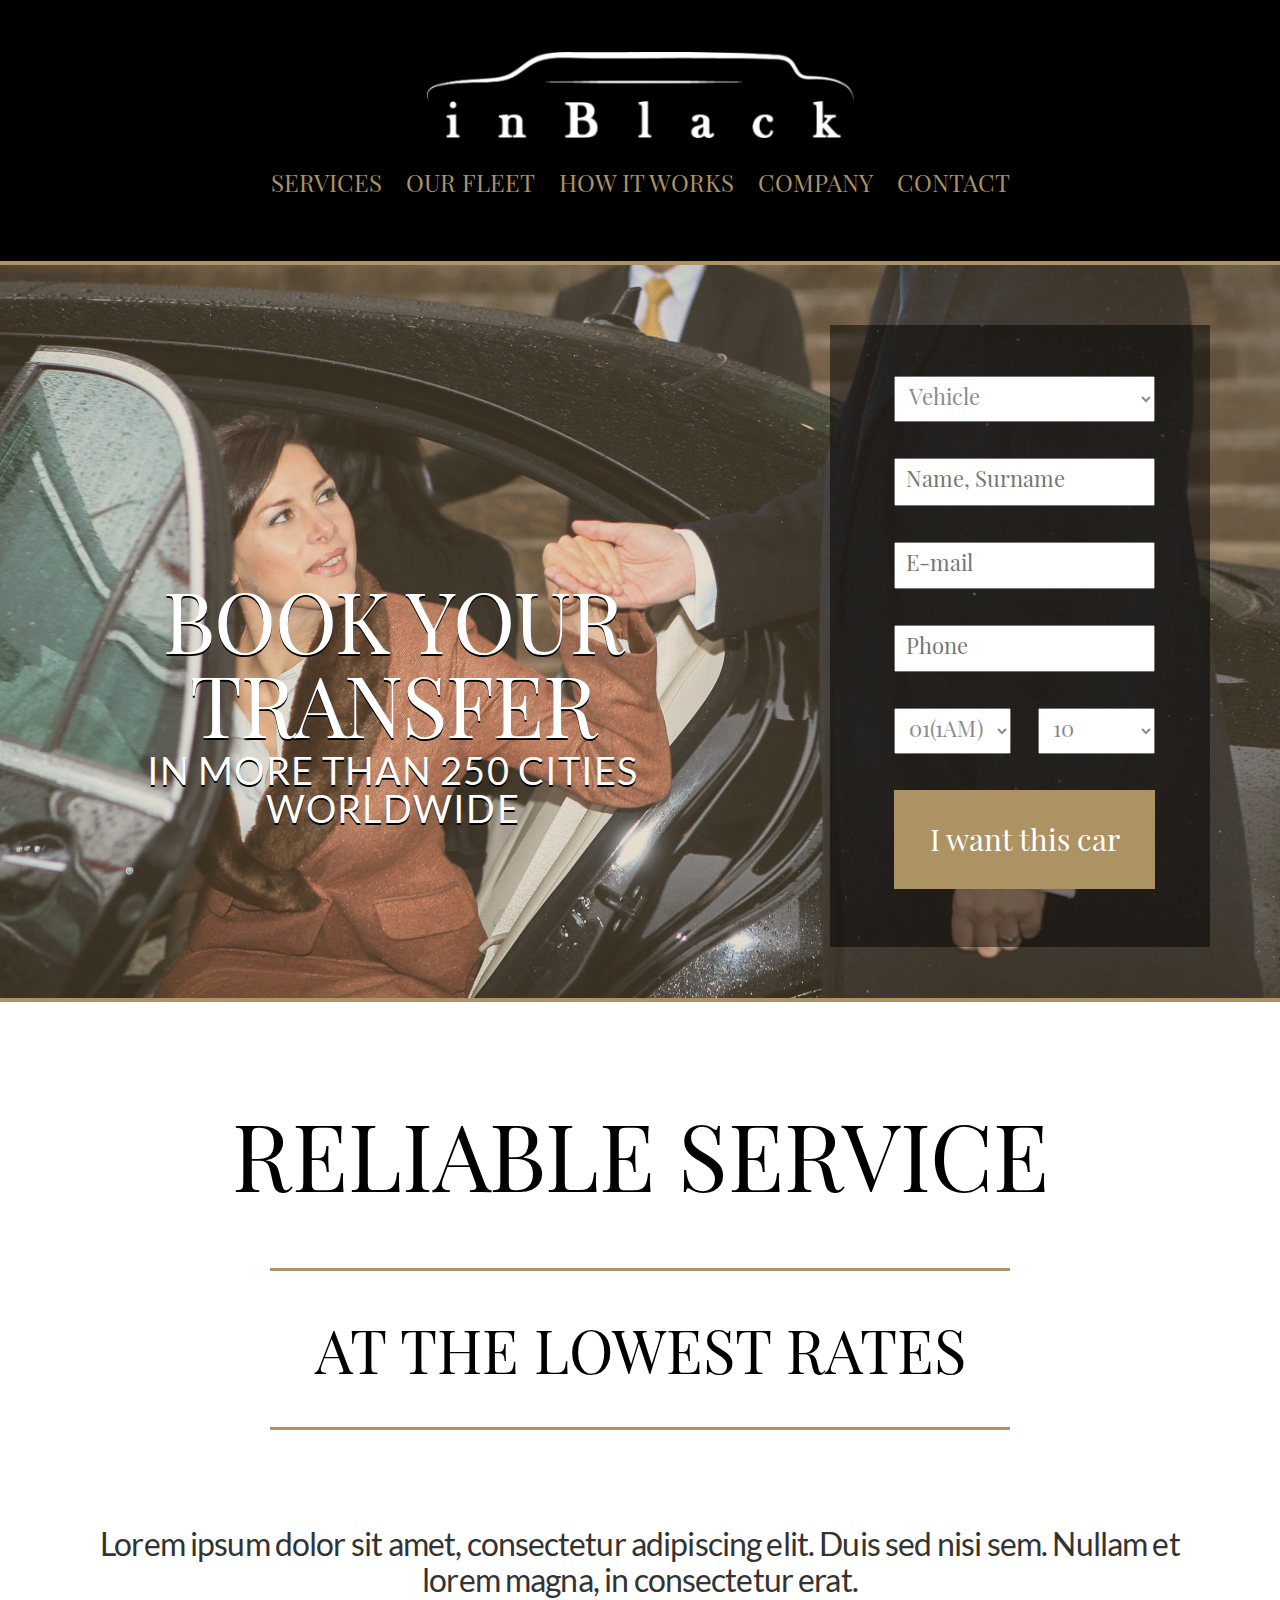
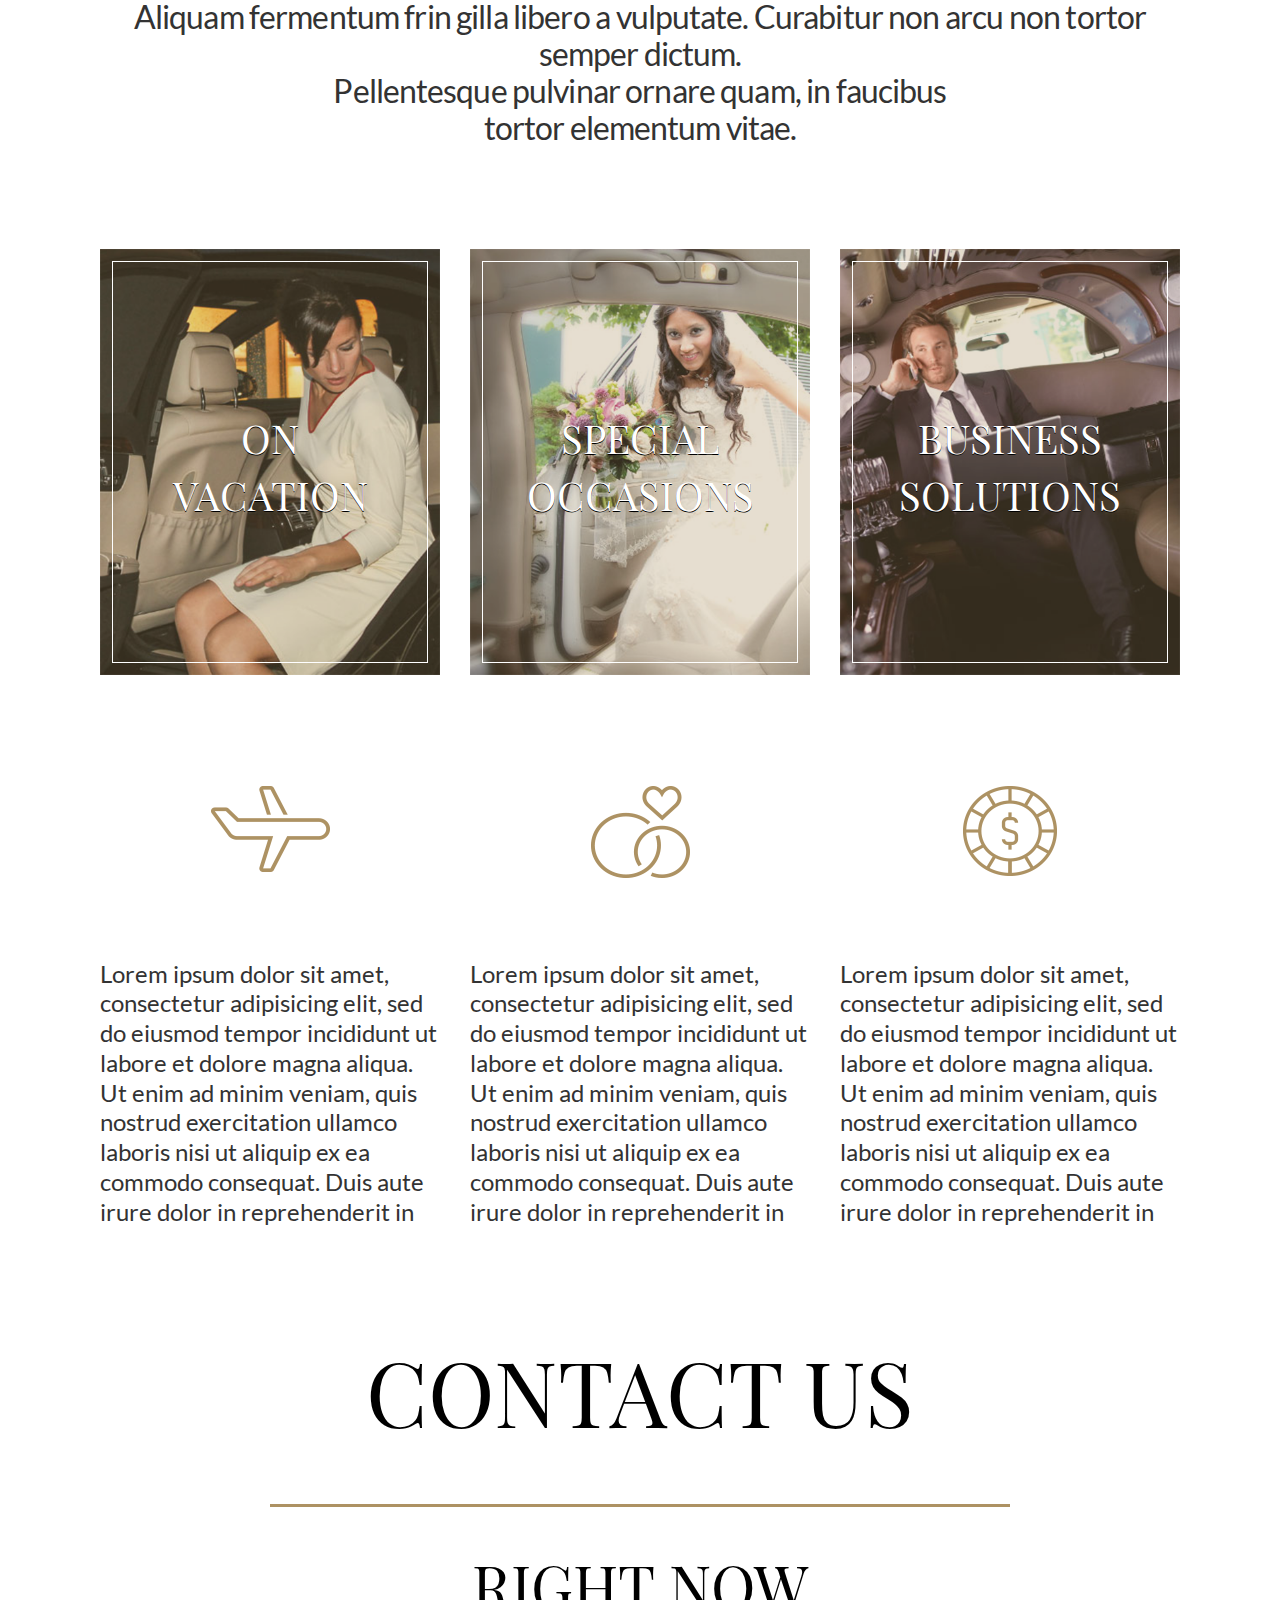
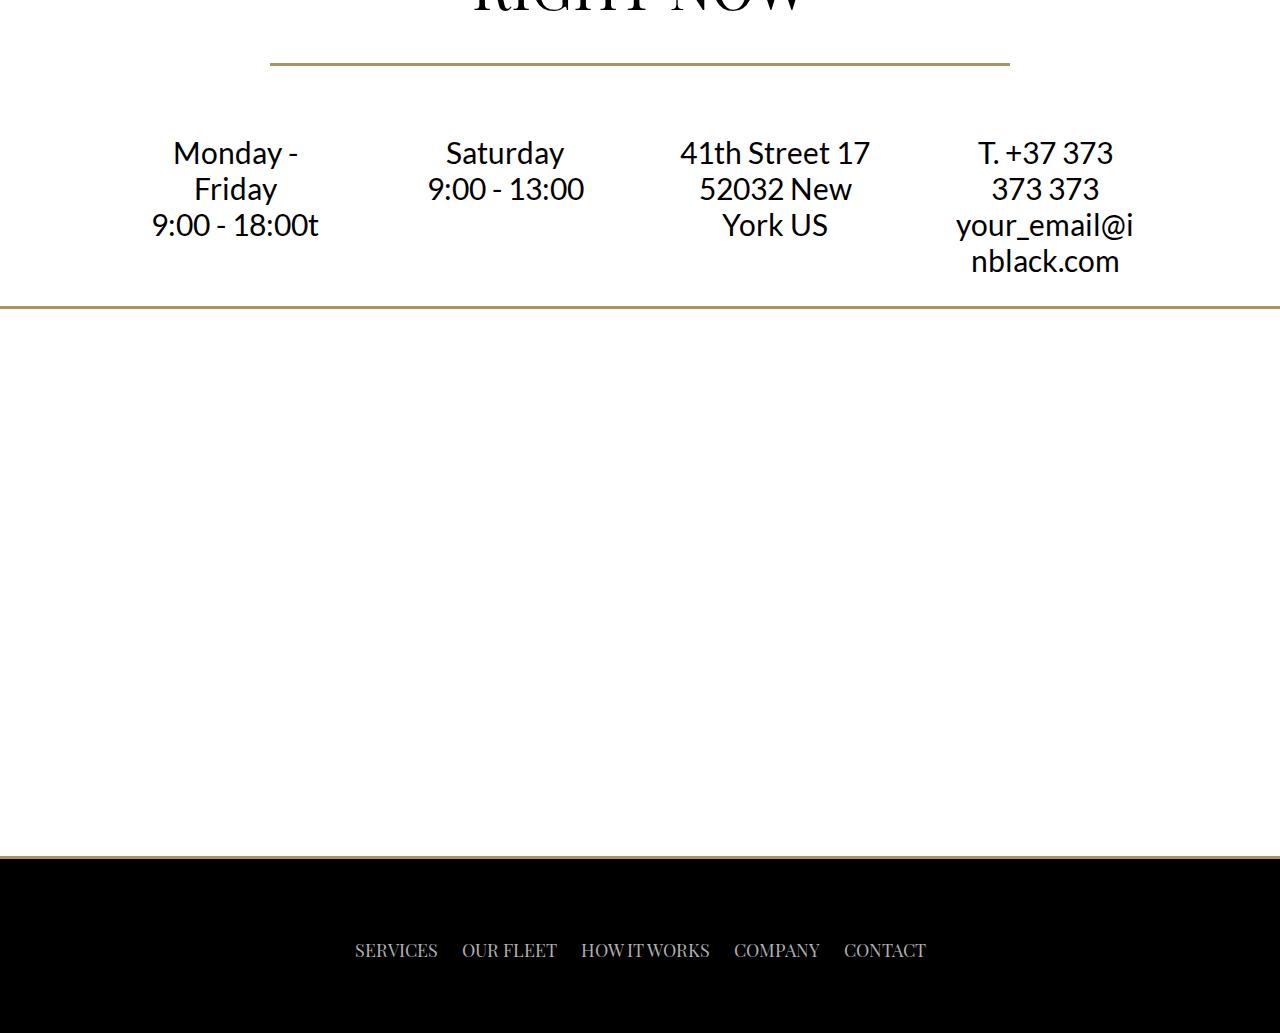
<file: index.html>
<!DOCTYPE html>
<html>
<head>
	<meta charset="UTF-8">
	<meta name="viewport" content="width=device-width, initial-scale=1.0">
	<link rel="stylesheet" type="text/css" href="css/style.css">
	<title>Home Page</title>
</head>
<body>
	<header>
		<div class="container header_wraper">
			<div class="logo_wraper col-xs-6 col-lg-offset-3">
				<a href="">
					<img src="media/logo.png" alt="">
				</a>
			</div>
			<div class="menu col-xs-6 col-lg-12 clearfix" id="menu">
				<div class="logo_none col-xs-3 col-xs-offset-1">
					<div class="logo_wraper">
						<a href="">
							<img src="media/logo.png" alt="">
						</a>
					</div>
				</div>
				<input type="checkbox" name="drop-click" id="drop-click">
				<label for="drop-click" class="">
					menu
				</label>
				<ul class="menu_list">
					<li>
						<a href="">
							SERVICES
						</a>
					</li>
					<li>
						<a href="">
							OUR FLEET
						</a>
					</li>
					<li>
						<a href="">
							HOW IT WORKS
						</a>
					</li>
					<li>
						<a href="">
							COMPANY
						</a>
					</li>
					<li>
						<a href="">
							CONTACT
						</a>
					</li>
				</ul>
			</div>
		</div>

	</header>

	<main>
		<div class="wraper_booking">
			<img src="media/slide-limoservice4-1920x8001.png" alt="">
			<div class="container pos_rel">
				<div class="message_wraper col-xs-12 col-sm-6 col-md-7">
					<h1>
						BOOK YOUR TRANSFER
					</h1>

					<h2>
						IN MORE THAN 250 CITIES WORLDWIDE
					</h2>				
				</div>
				<div class="form_wraper col-xs-12 col-sm-6 col-md-4 col-sm-offset-6 col-md-offset-8">
					<form action="">
						<select name="" id="">
							<option value="vehicle">
								Vehicle
							</option>
							<option value="hotel">
								Hotel
							</option>
						</select>
						<input type="text" name="name" placeholder="Name, Surname">
						<input type="email" name="e-mail" placeholder="E-mail">
						<input type="tel" name="phone" placeholder="Phone">
						<select name="" id="" class="select_time select_time_1">
							<option value="01am">
								01(1AM)
							</option>
							<option value="02am">
								02(2AM)
							</option>
						</select>
						<select name="" id="" class="select_time select_time_2">
							<option value="10h">
								10
							</option>
							<option value="24h">
								24
							</option>
						</select>
						<input type="submit" name="submit" value="I want this car" src="" class="submit_btn">

					</form>
				</div>
			</div>
		</div>
		<div class="wraper_service">
			<div class="container">
				<div class="title_service col-md-12">
					<h1>
						RELIABLE SERVICE
					</h1>
					<h2 class="col-md-8 col-md-offset-2">
						AT THE LOWEST RATES
					</h2>
					<p class="col-sm-12">
						Lorem ipsum dolor sit amet, consectetur adipiscing elit. Duis sed nisi sem. Nullam et lorem magna, in consectetur erat. <br>
						Aliquam fermentum frin gilla libero a vulputate. Curabitur non arcu non tortor semper dictum. <br>
						Pellentesque pulvinar ornare quam, in faucibus <br>
						tortor elementum vitae.
					</p>
				</div>
				<div class="wraper_presentation col-md-12">
					<div class="present_main col-xs-12 col-sm-4">
						<div class="present_img">
							<img src="media/2.png">
							<h1>
								ON VACATION
							</h1>
						</div>
						<div class="service_description">
							<div class="description_icon">
								<img src="media/avion.png">
							</div>
							<p>
								Lorem ipsum dolor sit amet, consectetur adipisicing elit, sed do eiusmod tempor incididunt ut labore et dolore magna aliqua. Ut enim ad minim veniam, quis nostrud exercitation ullamco laboris nisi ut aliquip ex ea commodo consequat. Duis aute irure dolor in reprehenderit in 
							</p>
						</div>
					</div>
					<div class="present_main col-xs-12 col-sm-4">
						<div class="present_img">
							<img src="media/3.png">

							<h1>
								SPECIAL OCCASIONS
							</h1>
						</div>
						<div class="service_description">
							<div class="description_icon">
								<img src="media/cirles.png">
							</div>
							<p>
								Lorem ipsum dolor sit amet, consectetur adipisicing elit, sed do eiusmod tempor incididunt ut labore et dolore magna aliqua. Ut enim ad minim veniam, quis nostrud exercitation ullamco laboris nisi ut aliquip ex ea commodo consequat. Duis aute irure dolor in reprehenderit in 
							</p>
						</div>
					</div>
					<div class="present_main col-xs-12 col-sm-4">
						<div class="present_img">
							<img src="media/4.png">
							<h1>
								BUSINESS SOLUTIONS
							</h1>
						</div>
						<div class="service_description">
							<div class="description_icon">
								<img src="media/dollor.png">
							</div>
							<p>
								Lorem ipsum dolor sit amet, consectetur adipisicing elit, sed do eiusmod tempor incididunt ut labore et dolore magna aliqua. Ut enim ad minim veniam, quis nostrud exercitation ullamco laboris nisi ut aliquip ex ea commodo consequat. Duis aute irure dolor in reprehenderit in 
							</p>
						</div>
					</div>
				</div>
				<div class="wraper_contacts col-md-12">
					<div class="contacts_title">
						<h1 class="col-xs-12">
							CONTACT US
						</h1>
						<h2 class="col-xs-8 col-xs-offset-2">
							RIGHT NOW
						</h2>
					</div>
					<ul class="contacts_main col-xs-12">
						<li class="col-xs-6 col-md-3">
							Monday - Friday <br> 9:00 - 18:00t
						</li>
						<li class="col-xs-6 col-md-3">
							Saturday <br> 9:00 - 13:00
						</li>
						<li class="col-xs-6 col-md-3">
							41th Street 17 <br> 52032 New York US
						</li>
						<li class="col-xs-6 col-md-3">
							T. +37 373 373 373 <br> your_email@inblack.com
						</li>
					</ul>
			</div>
		</div>
		<div class="contact_map">
			<iframe src="https://www.google.com/maps/embed?pb=!1m46!1m12!1m3!1d2625708.318954389!2d9.913502779479984!3d50.00820103198554!2m3!1f0!2f0!3f0!3m2!1i1024!2i768!4f13.1!4m31!3e0!4m5!1s0x479d07a20dc4203b%3A0x1b8c3deb7c210341!2sWank%2C+Garmisch-Partenkirchen%2C+Deutschland!3m2!1d47.5072222!2d11.1436111!4m5!1s0x479e997d0b497391%3A0x41e48add78be870!2sKissing%2C+Deutschland!3m2!1d48.3027069!2d10.972609!4m5!1s0x47767df707a81f7d%3A0x41d25a40937aba0!2z0J_QtdGC0YLQuNC90LMsINCT0LXRgNC80LDQvdC40Y8!3m2!1d47.912771299999996!2d12.8162263!4m5!1s0x4775d4854dbcba19%3A0x802456ee60b72a17!2z0KTRg9C60LrQuNC90LMsINCQ0LLRgdGC0YDQuNGP!3m2!1d48.0673299!2d12.8633177!4m5!1s0x47a8517f9595adcf%3A0x21c1863686e8ac40!2z0JLQtdC00LTQuNC90LMsINCR0LXRgNC70LjQvSwg0JPQtdGA0LzQsNC90LjRjw!3m2!1d52.5560732!2d13.338930999999999!5e0!3m2!1sru!2s!4v1490010265062" width="100%" height="553" frameborder="0" style="    border-top: 3px solid #ad9263;
    		border-bottom: 3px solid #ad9263;" allowfullscreen></iframe>
		</div>
	</main>

	<footer>
		<div class="container">
			<ul class="footer_menu col-xs-12 col-lg-8 col-lg-offset-2">
				<li>
					<a href="">
						SERVICES
					</a>
				</li>
				<li>
					<a href="">
						OUR FLEET
					</a>
				</li>
				<li>
					<a href="">
						HOW IT WORKS
					</a>
				</li>
				<li>
					<a href="">
						COMPANY
					</a>
				</li>
				<li>
					<a href="">
						CONTACT
					</a>
				</li>
			</ul>
		</div>
		
	</footer>
	<script type="text/javascript" src="js/jquery-3.2.1.min.js"></script>
	<script type="text/javascript" src="js/menustiky.js"></script>
</body>
</body>
</html>
</file>
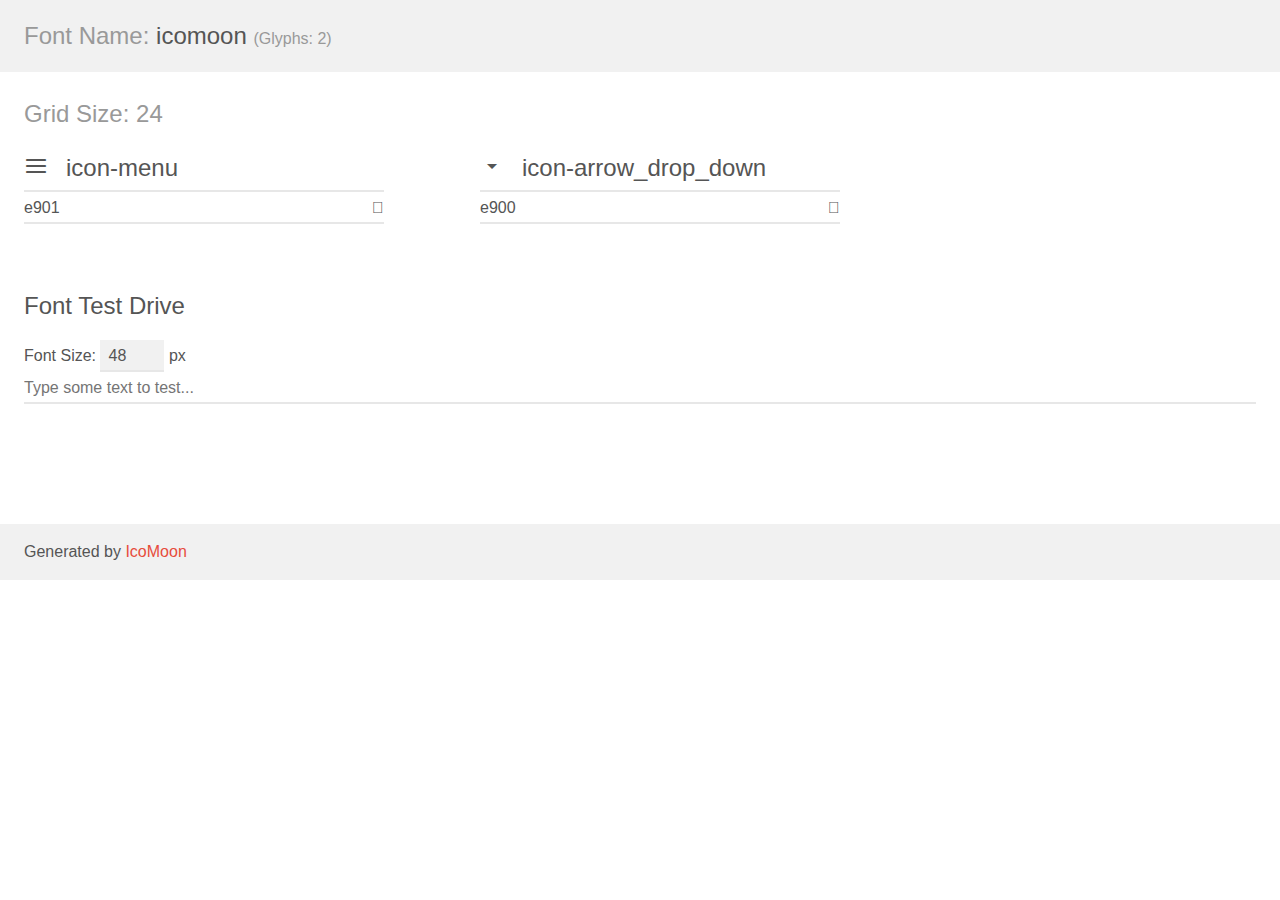
<file: fonts/icomoon/demo.html>
<!doctype html>
<html>
<head>
    <meta charset="utf-8">
    <title>IcoMoon Demo</title>
    <meta name="description" content="An Icon Font Generated By IcoMoon.io">
    <meta name="viewport" content="width=device-width, initial-scale=1">
    <link rel="stylesheet" href="demo-files/demo.css">
    <link rel="stylesheet" href="style.css"></head>
<body>
    <div class="bgc1 clearfix">
        <h1 class="mhmm mvm"><span class="fgc1">Font Name:</span> icomoon <small class="fgc1">(Glyphs:&nbsp;2)</small></h1>
    </div>
    <div class="clearfix mhl ptl">
        <h1 class="mvm mtn fgc1">Grid Size: 24</h1>
        <div class="glyph fs1">
            <div class="clearfix bshadow0 pbs">
                <span class="icon-menu">
                
                </span>
                <span class="mls"> icon-menu</span>
            </div>
            <fieldset class="fs0 size1of1 clearfix hidden-false">
                <input type="text" readonly value="e901" class="unit size1of2" />
                <input type="text" maxlength="1" readonly value="&#xe901;" class="unitRight size1of2 talign-right" />
            </fieldset>
            <div class="fs0 bshadow0 clearfix hidden-true">
                <span class="unit pvs fgc1">liga: </span>
                <input type="text" readonly value="" class="liga unitRight" />
            </div>
        </div>
        <div class="glyph fs1">
            <div class="clearfix bshadow0 pbs">
                <span class="icon-arrow_drop_down">
                
                </span>
                <span class="mls"> icon-arrow_drop_down</span>
            </div>
            <fieldset class="fs0 size1of1 clearfix hidden-false">
                <input type="text" readonly value="e900" class="unit size1of2" />
                <input type="text" maxlength="1" readonly value="&#xe900;" class="unitRight size1of2 talign-right" />
            </fieldset>
            <div class="fs0 bshadow0 clearfix hidden-true">
                <span class="unit pvs fgc1">liga: </span>
                <input type="text" readonly value="" class="liga unitRight" />
            </div>
        </div>
    </div>

    <!--[if gt IE 8]><!-->
    <div class="mhl clearfix mbl">
        <h1>Font Test Drive</h1>
        <label>
            Font Size: <input id="fontSize" type="number" class="textbox0 mbm"
            min="8" value="48" />
            px
        </label>
        <input id="testText" type="text" class="phl size1of1 mvl"
        placeholder="Type some text to test..." value=""/>
        <div id="testDrive" class="icon-">&nbsp;
        </div>
    </div>
    <!--<![endif]-->
    <div class="bgc1 clearfix">
        <p class="mhl">Generated by <a href="https://icomoon.io/app">IcoMoon</a></p>
    </div>

    <script src="demo-files/demo.js"></script>
</body>
</html>
</file>
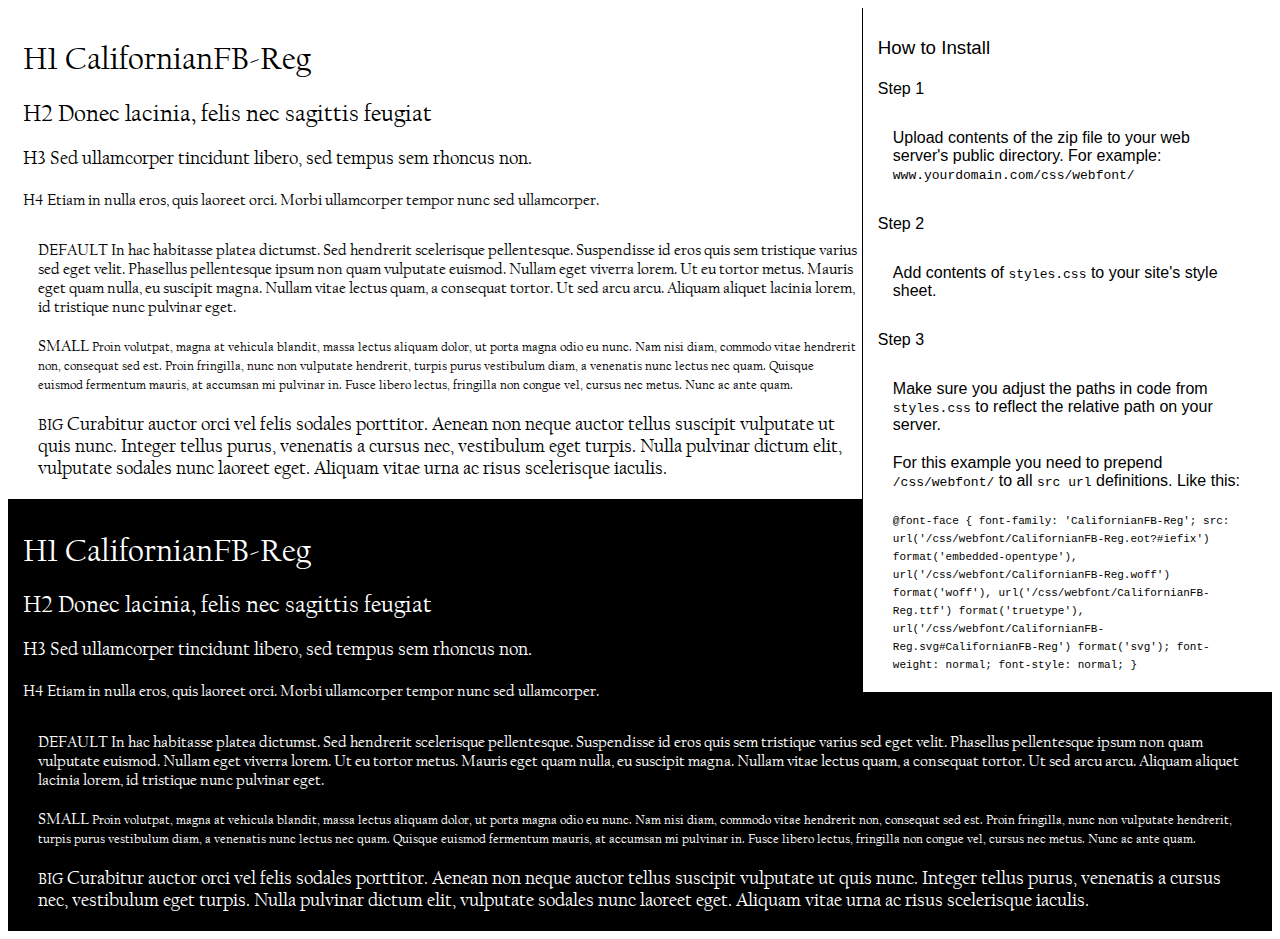
<file: fonts/fonts/CalifornianFB-Reg/preview.html>
<!DOCTYPE html>
<html>
<head>
<title>
CalifornianFB-Reg
 - Web font preview
</title>
<style type='text/css'>

@font-face {
  font-family: 'CalifornianFB-Reg';
  src: url('CalifornianFB-Reg.eot?#iefix') format('embedded-opentype'),  url('CalifornianFB-Reg.woff') format('woff'), url('CalifornianFB-Reg.ttf')  format('truetype'), url('CalifornianFB-Reg.svg#CalifornianFB-Reg') format('svg');
  font-weight: normal;
  font-style: normal;
}

body { font-family: 'CalifornianFB-Reg' !important; }
h1, h2, h3, h4 { font-weight: normal; }
.reg { color:black; background:white; }
.inverse { color:white; background:black; }
div { padding: 10px 15px; }
.right { background:white; width:30%; float: right; font-family: sans-serif; border: 1px solid black; border-width: 0 0 1px 1px;}
</style>
</head>
<body>
<div class='right'>
<h3>How to Install</h3>
<h4>Step 1</h4>
<div>
Upload contents of the zip file to your web server's public directory. For example:
<code>www.yourdomain.com/css/webfont/</code>
</div>
<h4>Step 2</h4>
<div>
Add contents of
<code>styles.css</code>
to your site's style sheet.
</div>
<h4>Step 3</h4>
<div>
Make sure you adjust the paths in code from
<code>styles.css</code>
to reflect the relative path on your server.
</div>
<div>
For this example you need to prepend
<code>/css/webfont/</code>
to all
<code>src url</code>
definitions. Like this:
</div>
<div>
<code style='font-size:11px;'>@font-face {
  font-family: 'CalifornianFB-Reg';
  src: url('/css/webfont/CalifornianFB-Reg.eot?#iefix') format('embedded-opentype'),  url('/css/webfont/CalifornianFB-Reg.woff') format('woff'), url('/css/webfont/CalifornianFB-Reg.ttf')  format('truetype'), url('/css/webfont/CalifornianFB-Reg.svg#CalifornianFB-Reg') format('svg');
  font-weight: normal;
  font-style: normal;
}</code>
</div>
</div>
<div class='reg'>
<h1>
H1
CalifornianFB-Reg
</h1>
<h2>
H2
Donec lacinia, felis nec sagittis feugiat
</h2>
<h3>
H3
Sed ullamcorper tincidunt libero, sed tempus sem rhoncus non.
</h3>
<h4>
H4
Etiam in nulla eros, quis laoreet orci. Morbi ullamcorper tempor nunc sed ullamcorper.
</h4>
<div>
DEFAULT
In hac habitasse platea dictumst. Sed hendrerit scelerisque pellentesque. Suspendisse id eros quis sem tristique varius sed eget velit. Phasellus pellentesque ipsum non quam vulputate euismod. Nullam eget viverra lorem. Ut eu tortor metus. Mauris eget quam nulla, eu suscipit magna. Nullam vitae lectus quam, a consequat tortor. Ut sed arcu arcu. Aliquam aliquet lacinia lorem, id tristique nunc pulvinar eget.
</div>
<div>
SMALL
<small>
Proin volutpat, magna at vehicula blandit, massa lectus aliquam dolor, ut porta magna odio eu nunc. Nam nisi diam, commodo vitae hendrerit non, consequat sed est. Proin fringilla, nunc non vulputate hendrerit, turpis purus vestibulum diam, a venenatis nunc lectus nec quam. Quisque euismod fermentum mauris, at accumsan mi pulvinar in. Fusce libero lectus, fringilla non congue vel, cursus nec metus. Nunc ac ante quam.
</small>
</div>
<div>
BIG
<big>
Curabitur auctor orci vel felis sodales porttitor. Aenean non neque auctor tellus suscipit vulputate ut quis nunc. Integer tellus purus, venenatis a cursus nec, vestibulum eget turpis. Nulla pulvinar dictum elit, vulputate sodales nunc laoreet eget. Aliquam vitae urna ac risus scelerisque iaculis.
</big>
</div>

</div>
<div class='inverse'>
<h1>
H1
CalifornianFB-Reg
</h1>
<h2>
H2
Donec lacinia, felis nec sagittis feugiat
</h2>
<h3>
H3
Sed ullamcorper tincidunt libero, sed tempus sem rhoncus non.
</h3>
<h4>
H4
Etiam in nulla eros, quis laoreet orci. Morbi ullamcorper tempor nunc sed ullamcorper.
</h4>
<div>
DEFAULT
In hac habitasse platea dictumst. Sed hendrerit scelerisque pellentesque. Suspendisse id eros quis sem tristique varius sed eget velit. Phasellus pellentesque ipsum non quam vulputate euismod. Nullam eget viverra lorem. Ut eu tortor metus. Mauris eget quam nulla, eu suscipit magna. Nullam vitae lectus quam, a consequat tortor. Ut sed arcu arcu. Aliquam aliquet lacinia lorem, id tristique nunc pulvinar eget.
</div>
<div>
SMALL
<small>
Proin volutpat, magna at vehicula blandit, massa lectus aliquam dolor, ut porta magna odio eu nunc. Nam nisi diam, commodo vitae hendrerit non, consequat sed est. Proin fringilla, nunc non vulputate hendrerit, turpis purus vestibulum diam, a venenatis nunc lectus nec quam. Quisque euismod fermentum mauris, at accumsan mi pulvinar in. Fusce libero lectus, fringilla non congue vel, cursus nec metus. Nunc ac ante quam.
</small>
</div>
<div>
BIG
<big>
Curabitur auctor orci vel felis sodales porttitor. Aenean non neque auctor tellus suscipit vulputate ut quis nunc. Integer tellus purus, venenatis a cursus nec, vestibulum eget turpis. Nulla pulvinar dictum elit, vulputate sodales nunc laoreet eget. Aliquam vitae urna ac risus scelerisque iaculis.
</big>
</div>

</div>
</body>
</html>
</file>
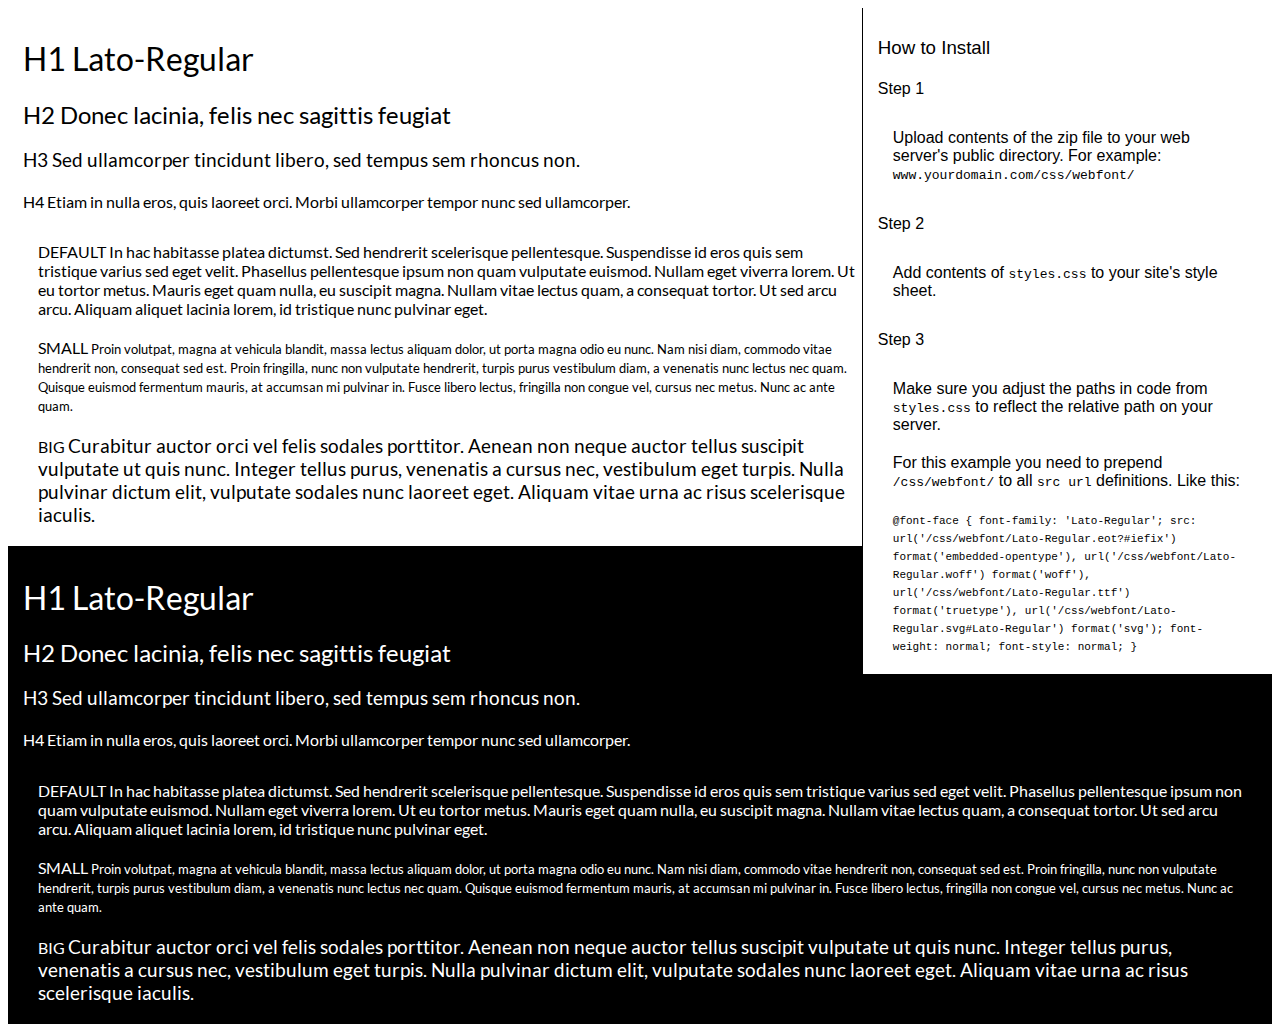
<file: fonts/fonts/Lato-Regular/preview.html>
<!DOCTYPE html>
<html>
<head>
<title>
Lato-Regular
 - Web font preview
</title>
<style type='text/css'>

@font-face {
  font-family: 'Lato-Regular';
  src: url('Lato-Regular.eot?#iefix') format('embedded-opentype'),  url('Lato-Regular.woff') format('woff'), url('Lato-Regular.ttf')  format('truetype'), url('Lato-Regular.svg#Lato-Regular') format('svg');
  font-weight: normal;
  font-style: normal;
}

body { font-family: 'Lato-Regular' !important; }
h1, h2, h3, h4 { font-weight: normal; }
.reg { color:black; background:white; }
.inverse { color:white; background:black; }
div { padding: 10px 15px; }
.right { background:white; width:30%; float: right; font-family: sans-serif; border: 1px solid black; border-width: 0 0 1px 1px;}
</style>
</head>
<body>
<div class='right'>
<h3>How to Install</h3>
<h4>Step 1</h4>
<div>
Upload contents of the zip file to your web server's public directory. For example:
<code>www.yourdomain.com/css/webfont/</code>
</div>
<h4>Step 2</h4>
<div>
Add contents of
<code>styles.css</code>
to your site's style sheet.
</div>
<h4>Step 3</h4>
<div>
Make sure you adjust the paths in code from
<code>styles.css</code>
to reflect the relative path on your server.
</div>
<div>
For this example you need to prepend
<code>/css/webfont/</code>
to all
<code>src url</code>
definitions. Like this:
</div>
<div>
<code style='font-size:11px;'>@font-face {
  font-family: 'Lato-Regular';
  src: url('/css/webfont/Lato-Regular.eot?#iefix') format('embedded-opentype'),  url('/css/webfont/Lato-Regular.woff') format('woff'), url('/css/webfont/Lato-Regular.ttf')  format('truetype'), url('/css/webfont/Lato-Regular.svg#Lato-Regular') format('svg');
  font-weight: normal;
  font-style: normal;
}</code>
</div>
</div>
<div class='reg'>
<h1>
H1
Lato-Regular
</h1>
<h2>
H2
Donec lacinia, felis nec sagittis feugiat
</h2>
<h3>
H3
Sed ullamcorper tincidunt libero, sed tempus sem rhoncus non.
</h3>
<h4>
H4
Etiam in nulla eros, quis laoreet orci. Morbi ullamcorper tempor nunc sed ullamcorper.
</h4>
<div>
DEFAULT
In hac habitasse platea dictumst. Sed hendrerit scelerisque pellentesque. Suspendisse id eros quis sem tristique varius sed eget velit. Phasellus pellentesque ipsum non quam vulputate euismod. Nullam eget viverra lorem. Ut eu tortor metus. Mauris eget quam nulla, eu suscipit magna. Nullam vitae lectus quam, a consequat tortor. Ut sed arcu arcu. Aliquam aliquet lacinia lorem, id tristique nunc pulvinar eget.
</div>
<div>
SMALL
<small>
Proin volutpat, magna at vehicula blandit, massa lectus aliquam dolor, ut porta magna odio eu nunc. Nam nisi diam, commodo vitae hendrerit non, consequat sed est. Proin fringilla, nunc non vulputate hendrerit, turpis purus vestibulum diam, a venenatis nunc lectus nec quam. Quisque euismod fermentum mauris, at accumsan mi pulvinar in. Fusce libero lectus, fringilla non congue vel, cursus nec metus. Nunc ac ante quam.
</small>
</div>
<div>
BIG
<big>
Curabitur auctor orci vel felis sodales porttitor. Aenean non neque auctor tellus suscipit vulputate ut quis nunc. Integer tellus purus, venenatis a cursus nec, vestibulum eget turpis. Nulla pulvinar dictum elit, vulputate sodales nunc laoreet eget. Aliquam vitae urna ac risus scelerisque iaculis.
</big>
</div>

</div>
<div class='inverse'>
<h1>
H1
Lato-Regular
</h1>
<h2>
H2
Donec lacinia, felis nec sagittis feugiat
</h2>
<h3>
H3
Sed ullamcorper tincidunt libero, sed tempus sem rhoncus non.
</h3>
<h4>
H4
Etiam in nulla eros, quis laoreet orci. Morbi ullamcorper tempor nunc sed ullamcorper.
</h4>
<div>
DEFAULT
In hac habitasse platea dictumst. Sed hendrerit scelerisque pellentesque. Suspendisse id eros quis sem tristique varius sed eget velit. Phasellus pellentesque ipsum non quam vulputate euismod. Nullam eget viverra lorem. Ut eu tortor metus. Mauris eget quam nulla, eu suscipit magna. Nullam vitae lectus quam, a consequat tortor. Ut sed arcu arcu. Aliquam aliquet lacinia lorem, id tristique nunc pulvinar eget.
</div>
<div>
SMALL
<small>
Proin volutpat, magna at vehicula blandit, massa lectus aliquam dolor, ut porta magna odio eu nunc. Nam nisi diam, commodo vitae hendrerit non, consequat sed est. Proin fringilla, nunc non vulputate hendrerit, turpis purus vestibulum diam, a venenatis nunc lectus nec quam. Quisque euismod fermentum mauris, at accumsan mi pulvinar in. Fusce libero lectus, fringilla non congue vel, cursus nec metus. Nunc ac ante quam.
</small>
</div>
<div>
BIG
<big>
Curabitur auctor orci vel felis sodales porttitor. Aenean non neque auctor tellus suscipit vulputate ut quis nunc. Integer tellus purus, venenatis a cursus nec, vestibulum eget turpis. Nulla pulvinar dictum elit, vulputate sodales nunc laoreet eget. Aliquam vitae urna ac risus scelerisque iaculis.
</big>
</div>

</div>
</body>
</html>
</file>
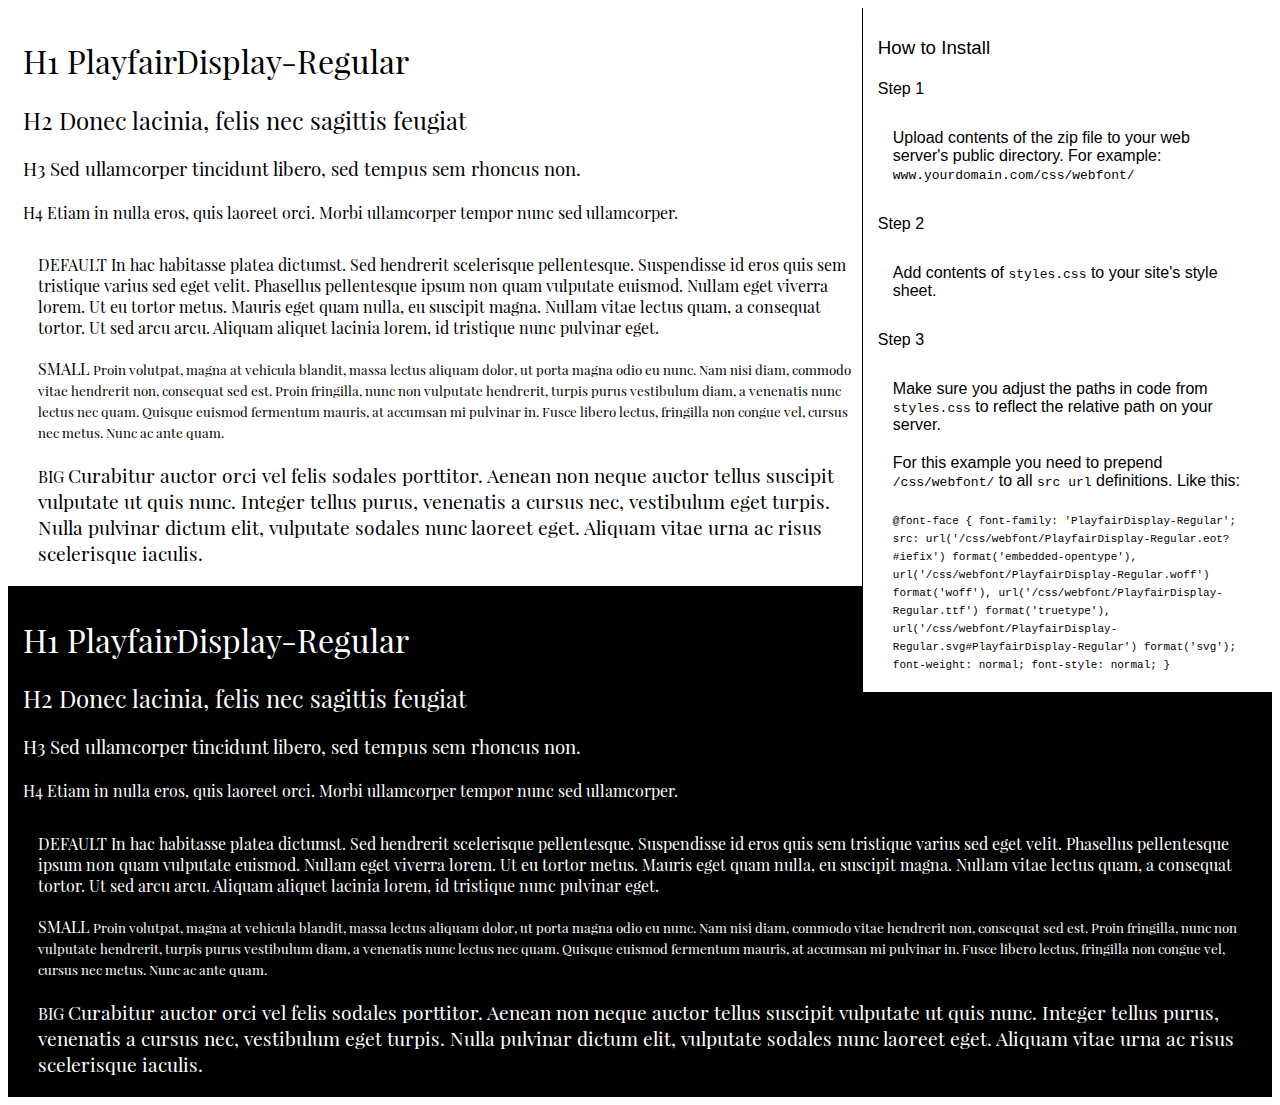
<file: fonts/fonts/PlayfairDisplay-Regular/preview.html>
<!DOCTYPE html>
<html>
<head>
<title>
PlayfairDisplay-Regular
 - Web font preview
</title>
<style type='text/css'>

@font-face {
  font-family: 'PlayfairDisplay-Regular';
  src: url('PlayfairDisplay-Regular.eot?#iefix') format('embedded-opentype'),  url('PlayfairDisplay-Regular.woff') format('woff'), url('PlayfairDisplay-Regular.ttf')  format('truetype'), url('PlayfairDisplay-Regular.svg#PlayfairDisplay-Regular') format('svg');
  font-weight: normal;
  font-style: normal;
}

body { font-family: 'PlayfairDisplay-Regular' !important; }
h1, h2, h3, h4 { font-weight: normal; }
.reg { color:black; background:white; }
.inverse { color:white; background:black; }
div { padding: 10px 15px; }
.right { background:white; width:30%; float: right; font-family: sans-serif; border: 1px solid black; border-width: 0 0 1px 1px;}
</style>
</head>
<body>
<div class='right'>
<h3>How to Install</h3>
<h4>Step 1</h4>
<div>
Upload contents of the zip file to your web server's public directory. For example:
<code>www.yourdomain.com/css/webfont/</code>
</div>
<h4>Step 2</h4>
<div>
Add contents of
<code>styles.css</code>
to your site's style sheet.
</div>
<h4>Step 3</h4>
<div>
Make sure you adjust the paths in code from
<code>styles.css</code>
to reflect the relative path on your server.
</div>
<div>
For this example you need to prepend
<code>/css/webfont/</code>
to all
<code>src url</code>
definitions. Like this:
</div>
<div>
<code style='font-size:11px;'>@font-face {
  font-family: 'PlayfairDisplay-Regular';
  src: url('/css/webfont/PlayfairDisplay-Regular.eot?#iefix') format('embedded-opentype'),  url('/css/webfont/PlayfairDisplay-Regular.woff') format('woff'), url('/css/webfont/PlayfairDisplay-Regular.ttf')  format('truetype'), url('/css/webfont/PlayfairDisplay-Regular.svg#PlayfairDisplay-Regular') format('svg');
  font-weight: normal;
  font-style: normal;
}</code>
</div>
</div>
<div class='reg'>
<h1>
H1
PlayfairDisplay-Regular
</h1>
<h2>
H2
Donec lacinia, felis nec sagittis feugiat
</h2>
<h3>
H3
Sed ullamcorper tincidunt libero, sed tempus sem rhoncus non.
</h3>
<h4>
H4
Etiam in nulla eros, quis laoreet orci. Morbi ullamcorper tempor nunc sed ullamcorper.
</h4>
<div>
DEFAULT
In hac habitasse platea dictumst. Sed hendrerit scelerisque pellentesque. Suspendisse id eros quis sem tristique varius sed eget velit. Phasellus pellentesque ipsum non quam vulputate euismod. Nullam eget viverra lorem. Ut eu tortor metus. Mauris eget quam nulla, eu suscipit magna. Nullam vitae lectus quam, a consequat tortor. Ut sed arcu arcu. Aliquam aliquet lacinia lorem, id tristique nunc pulvinar eget.
</div>
<div>
SMALL
<small>
Proin volutpat, magna at vehicula blandit, massa lectus aliquam dolor, ut porta magna odio eu nunc. Nam nisi diam, commodo vitae hendrerit non, consequat sed est. Proin fringilla, nunc non vulputate hendrerit, turpis purus vestibulum diam, a venenatis nunc lectus nec quam. Quisque euismod fermentum mauris, at accumsan mi pulvinar in. Fusce libero lectus, fringilla non congue vel, cursus nec metus. Nunc ac ante quam.
</small>
</div>
<div>
BIG
<big>
Curabitur auctor orci vel felis sodales porttitor. Aenean non neque auctor tellus suscipit vulputate ut quis nunc. Integer tellus purus, venenatis a cursus nec, vestibulum eget turpis. Nulla pulvinar dictum elit, vulputate sodales nunc laoreet eget. Aliquam vitae urna ac risus scelerisque iaculis.
</big>
</div>

</div>
<div class='inverse'>
<h1>
H1
PlayfairDisplay-Regular
</h1>
<h2>
H2
Donec lacinia, felis nec sagittis feugiat
</h2>
<h3>
H3
Sed ullamcorper tincidunt libero, sed tempus sem rhoncus non.
</h3>
<h4>
H4
Etiam in nulla eros, quis laoreet orci. Morbi ullamcorper tempor nunc sed ullamcorper.
</h4>
<div>
DEFAULT
In hac habitasse platea dictumst. Sed hendrerit scelerisque pellentesque. Suspendisse id eros quis sem tristique varius sed eget velit. Phasellus pellentesque ipsum non quam vulputate euismod. Nullam eget viverra lorem. Ut eu tortor metus. Mauris eget quam nulla, eu suscipit magna. Nullam vitae lectus quam, a consequat tortor. Ut sed arcu arcu. Aliquam aliquet lacinia lorem, id tristique nunc pulvinar eget.
</div>
<div>
SMALL
<small>
Proin volutpat, magna at vehicula blandit, massa lectus aliquam dolor, ut porta magna odio eu nunc. Nam nisi diam, commodo vitae hendrerit non, consequat sed est. Proin fringilla, nunc non vulputate hendrerit, turpis purus vestibulum diam, a venenatis nunc lectus nec quam. Quisque euismod fermentum mauris, at accumsan mi pulvinar in. Fusce libero lectus, fringilla non congue vel, cursus nec metus. Nunc ac ante quam.
</small>
</div>
<div>
BIG
<big>
Curabitur auctor orci vel felis sodales porttitor. Aenean non neque auctor tellus suscipit vulputate ut quis nunc. Integer tellus purus, venenatis a cursus nec, vestibulum eget turpis. Nulla pulvinar dictum elit, vulputate sodales nunc laoreet eget. Aliquam vitae urna ac risus scelerisque iaculis.
</big>
</div>

</div>
</body>
</html>
</file>
<file: fonts/icomoon/demo-files/demo.css>
body {
  padding: 0;
  margin: 0;
  font-family: sans-serif;
  font-size: 1em;
  line-height: 1.5;
  color: #555;
  background: #fff;
}
h1 {
  font-size: 1.5em;
  font-weight: normal;
}
small {
  font-size: .66666667em;
}
a {
  color: #e74c3c;
  text-decoration: none;
}
a:hover, a:focus {
  box-shadow: 0 1px #e74c3c;
}
.bshadow0, input {
  box-shadow: inset 0 -2px #e7e7e7;
}
input:hover {
  box-shadow: inset 0 -2px #ccc;
}
input, fieldset {
  font-family: sans-serif;
  font-size: 1em;
  margin: 0;
  padding: 0;
  border: 0;
}
input {
  color: inherit;
  line-height: 1.5;
  height: 1.5em;
  padding: .25em 0;
}
input:focus {
  outline: none;
  box-shadow: inset 0 -2px #449fdb;
}
.glyph {
  font-size: 16px;
  width: 15em;
  padding-bottom: 1em;
  margin-right: 4em;
  margin-bottom: 1em;
  float: left;
  overflow: hidden;
}
.liga {
  width: 80%;
  width: calc(100% - 2.5em);
}
.talign-right {
  text-align: right;
}
.talign-center {
  text-align: center;
}
.bgc1 {
  background: #f1f1f1;
}
.fgc1 {
  color: #999;
}
.fgc0 {
  color: #000;
}
p {
  margin-top: 1em;
  margin-bottom: 1em;
}
.mvm {
  margin-top: .75em;
  margin-bottom: .75em;
}
.mtn {
  margin-top: 0;
}
.mtl, .mal {
  margin-top: 1.5em;
}
.mbl, .mal {
  margin-bottom: 1.5em;
}
.mal, .mhl {
  margin-left: 1.5em;
  margin-right: 1.5em;
}
.mhmm {
  margin-left: 1em;
  margin-right: 1em;
}
.mls {
  margin-left: .25em;
}
.ptl {
  padding-top: 1.5em;
}
.pbs, .pvs {
  padding-bottom: .25em;
}
.pvs, .pts {
  padding-top: .25em;
}
.unit {
  float: left;
}
.unitRight {
  float: right;
}
.size1of2 {
  width: 50%;
}
.size1of1 {
  width: 100%;
}
.clearfix:before, .clearfix:after {
  content: " ";
  display: table;
}
.clearfix:after {
  clear: both;
}
.hidden-true {
  display: none;
}
.textbox0 {
  width: 3em;
  background: #f1f1f1;
  padding: .25em .5em;
  line-height: 1.5;
  height: 1.5em;
}
#testDrive {
  display: block;
  padding-top: 24px;
  line-height: 1.5;
}
.fs0 {
  font-size: 16px;
}
.fs1 {
  font-size: 24px;
}
</file>
<file: fonts/icomoon/style.css>
@font-face {
  font-family: 'icomoon';
  src:  url('fonts/icomoon.eot?ctbg0u');
  src:  url('fonts/icomoon.eot?ctbg0u#iefix') format('embedded-opentype'),
    url('fonts/icomoon.ttf?ctbg0u') format('truetype'),
    url('fonts/icomoon.woff?ctbg0u') format('woff'),
    url('fonts/icomoon.svg?ctbg0u#icomoon') format('svg');
  font-weight: normal;
  font-style: normal;
}

[class^="icon-"], [class*=" icon-"] {
  /* use !important to prevent issues with browser extensions that change fonts */
  font-family: 'icomoon' !important;
  speak: none;
  font-style: normal;
  font-weight: normal;
  font-variant: normal;
  text-transform: none;
  line-height: 1;

  /* Better Font Rendering =========== */
  -webkit-font-smoothing: antialiased;
  -moz-osx-font-smoothing: grayscale;
}

.icon-menu:before {
  content: "\e901";
}
.icon-arrow_drop_down:before {
  content: "\e900";
}
</file>
